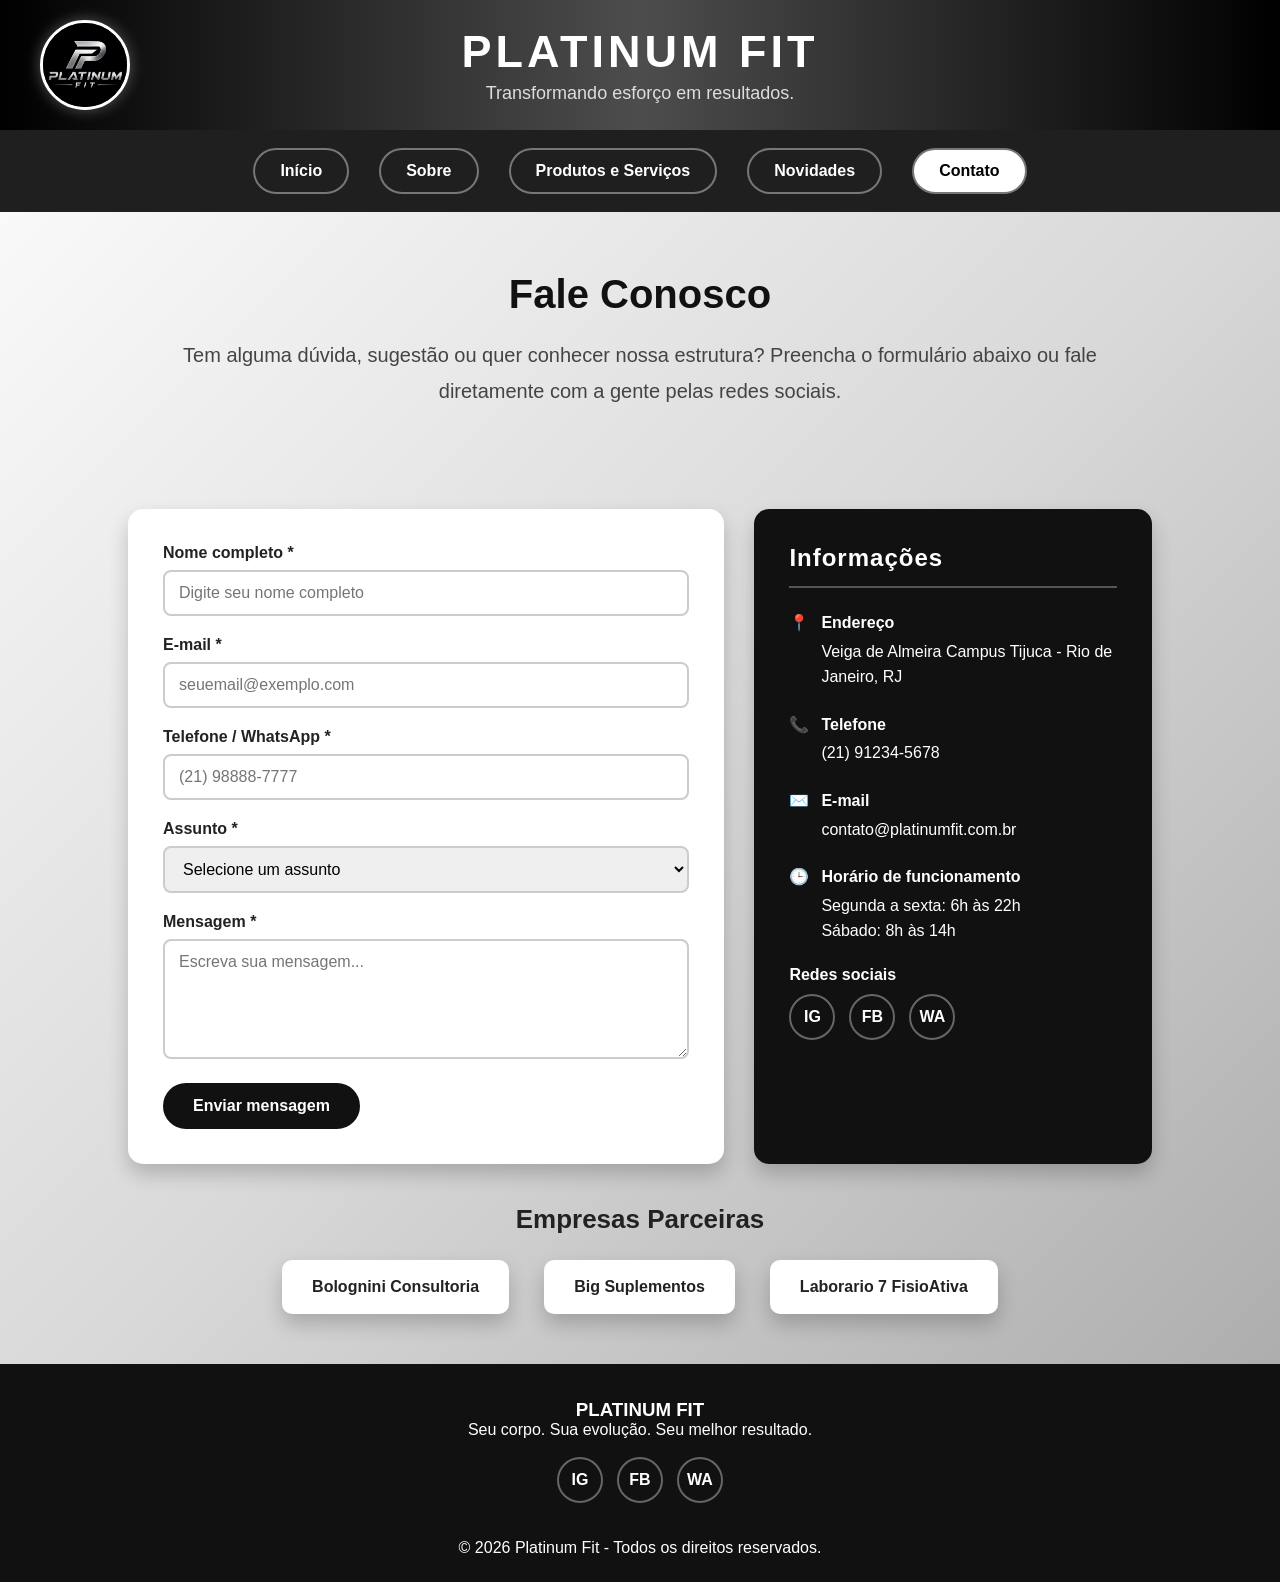
<file: contato.html>
<!DOCTYPE html>
<html lang="pt-BR">
<head>
    <meta charset="UTF-8">
    <meta name="viewport" content="width=device-width, initial-scale=1.0">
    <title>Platinum Fit | Contato</title>
    <meta name="description" content="Entre em contato com a Platinum Fit, envie sua mensagem ou siga nossas redes sociais.">

    <link rel="icon" href="logo-fit.png">
    <link rel="stylesheet" href="style.css">
</head>

<body>

<header>

    <img src="logo-fit.png" alt="Logo Platinum Fit" class="logo">

    <div class="titulo">
        <h1>PLATINUM FIT</h1>
        <p>Transformando esforço em resultados.</p>
    </div>

    <div style="width:90px;" aria-hidden="true"></div>

</header>

<nav class="menu-principal">

    <button class="menu-toggle" aria-label="Abrir menu">☰ Menu</button>

    <ul class="lista-menu">
        <li><a href="index.html">Início</a></li>
        <li><a href="sobre.html">Sobre</a></li>
        <li><a href="Portifolio.html">Produtos e Serviços</a></li>
        <li><a href="Novidades.html">Novidades</a></li>
        <li><a href="contato.html">Contato</a></li>
    </ul>

</nav>

<main>

    <section class="banner">
        <h2>Fale Conosco</h2>
        <p>
            Tem alguma dúvida, sugestão ou quer conhecer nossa estrutura?
            Preencha o formulário abaixo ou fale diretamente com a gente pelas
            redes sociais.
        </p>
    </section>

    <section class="contato-wrapper">

        <div class="form-contato">

            <div class="mensagem-sucesso" id="mensagem-sucesso"></div>

            <form id="form-contato" novalidate>

                <div class="campo">
                    <label for="nome">Nome completo *</label>
                    <input type="text" id="nome" name="nome" placeholder="Digite seu nome completo">
                    <span class="mensagem-erro"></span>
                </div>

                <div class="campo">
                    <label for="email">E-mail *</label>
                    <input type="email" id="email" name="email" placeholder="seuemail@exemplo.com">
                    <span class="mensagem-erro"></span>
                </div>

                <div class="campo">
                    <label for="telefone">Telefone / WhatsApp *</label>
                    <input type="tel" id="telefone" name="telefone" placeholder="(21) 98888-7777">
                    <span class="mensagem-erro"></span>
                </div>

                <div class="campo">
                    <label for="assunto">Assunto *</label>
                    <select id="assunto" name="assunto">
                        <option value="">Selecione um assunto</option>
                        <option value="matricula">Matrícula</option>
                        <option value="planos">Dúvida sobre planos</option>
                        <option value="personal">Personal Trainer</option>
                        <option value="outros">Outros assuntos</option>
                    </select>
                    <span class="mensagem-erro"></span>
                </div>

                <div class="campo">
                    <label for="mensagem">Mensagem *</label>
                    <textarea id="mensagem" name="mensagem" placeholder="Escreva sua mensagem..."></textarea>
                    <span class="mensagem-erro"></span>
                </div>

                <button type="submit" class="btn">Enviar mensagem</button>

            </form>

        </div>

        <aside class="info-contato">

            <h3>Informações</h3>

            <div class="info-item">
                <span>📍</span>
                <div>
                    <strong>Endereço</strong>
                    Veiga de Almeira Campus Tijuca - Rio de Janeiro, RJ
                </div>
            </div>

            <div class="info-item">
                <span>📞</span>
                <div>
                    <strong>Telefone</strong>
                    (21) 91234-5678
                </div>
            </div>

            <div class="info-item">
                <span>✉️</span>
                <div>
                    <strong>E-mail</strong>
                    contato@platinumfit.com.br
                </div>
            </div>

            <div class="info-item">
                <span>🕒</span>
                <div>
                    <strong>Horário de funcionamento</strong>
                    Segunda a sexta: 6h às 22h<br>
                    Sábado: 8h às 14h
                </div>
            </div>

            <div>
                <strong style="display:block; margin-bottom:10px;">Redes sociais</strong>
                <div class="redes-sociais">
                    <a href="https://instagram.com" target="_blank" rel="noopener" aria-label="Instagram">IG</a>
                    <a href="https://facebook.com" target="_blank" rel="noopener" aria-label="Facebook">FB</a>
                    <a href="https://wa.me/5521999999999" target="_blank" rel="noopener" aria-label="WhatsApp">WA</a>
                </div>
            </div>

        </aside>

    </section>

    <section class="parceiros">
        <h3>Empresas Parceiras</h3>
        <div class="lista-parceiros">
            <a href="#" target="_blank" rel="noopener">Bolognini Consultoria</a>
            <a href="#" target="_blank" rel="noopener">Big Suplementos</a>
            <a href="#" target="_blank" rel="noopener">Laborario 7 FisioAtiva</a>
        </div>
    </section>

</main>

<footer>

    <h3>PLATINUM FIT</h3>
    <p>Seu corpo. Sua evolução. Seu melhor resultado.</p>

    <div class="redes-sociais">
        <a href="https://instagram.com" target="_blank" rel="noopener" aria-label="Instagram">IG</a>
        <a href="https://facebook.com" target="_blank" rel="noopener" aria-label="Facebook">FB</a>
        <a href="https://wa.me/5521999999999" target="_blank" rel="noopener" aria-label="WhatsApp">WA</a>
    </div>

    <br>
    <p>© <span id="ano-atual">2026</span> Platinum Fit - Todos os direitos reservados.</p>

</footer>

<script src="script.js"></script>

</body>
</html>
</file>
<file: style.css>
/* =========================================================
   PLATINUM FIT — style.css
   Folha de estilos externa (uso em todas as páginas do site)
   ========================================================= */

:root{
    --preto:#111;
    --preto-2:#000;
    --cinza-escuro:#1f1f1f;
    --cinza:#4d4d4d;
    --cinza-medio:#777;
    --cinza-claro:#a6a6a6;
    --cinza-muitoclaro:#d9d9d9;
    --branco:#fff;
    --sombra:0 10px 20px rgba(0,0,0,.2);
    --raio:15px;
    --transicao:.3s ease;
}

*{
    margin:0;
    padding:0;
    box-sizing:border-box;
}

html{
    scroll-behavior:smooth;
}

body{
    font-family:Arial, Helvetica, sans-serif;
    background:linear-gradient(135deg,#ffffff,#d9d9d9,#a6a6a6);
    color:#222;
    min-height:100vh;
}

img{
    max-width:100%;
    display:block;
}

a{
    color:inherit;
}

/* ===================== HEADER ===================== */

header{
    background:linear-gradient(to right,#000,#4d4d4d,#000);
    color:white;
    padding:20px 40px;
    display:flex;
    justify-content:space-between;
    align-items:center;
    box-shadow:0 5px 15px rgba(0,0,0,.4);
    flex-wrap:wrap;
    gap:15px;
}

.logo{
    width:90px;
    height:90px;
    border-radius:50%;
    border:3px solid white;
    box-shadow:0 0 15px rgba(255,255,255,.3);
    object-fit:cover;
}

.titulo{
    text-align:center;
    flex:1;
}

.titulo h1{
    font-size:45px;
    letter-spacing:4px;
}

.titulo p{
    margin-top:5px;
    font-size:18px;
    color:#ddd;
}

/* ===================== NAVEGAÇÃO ===================== */

nav.menu-principal{
    background:#1f1f1f;
    text-align:center;
    padding:18px;
    position:relative;
}

.menu-toggle{
    display:none;
    background:none;
    border:2px solid white;
    color:white;
    font-size:22px;
    padding:8px 14px;
    border-radius:8px;
    cursor:pointer;
}

.lista-menu{
    list-style:none;
    display:flex;
    justify-content:center;
    flex-wrap:wrap;
    gap:0;
}

nav a{
    text-decoration:none;
    color:white;
    margin:0 15px;
    padding:12px 25px;
    border:2px solid #777;
    border-radius:30px;
    transition:var(--transicao);
    font-weight:bold;
    display:inline-block;
}

nav a:hover,
nav a.ativo{
    background:white;
    color:black;
}

/* ===================== BANNER / HERO ===================== */

.banner{
    text-align:center;
    padding:60px 20px;
}

.banner h2{
    font-size:40px;
    color:#111;
    margin-bottom:20px;
}

.banner p{
    width:75%;
    margin:auto;
    font-size:20px;
    line-height:1.8;
    color:#444;
}

.banner-imagem{
    width:80%;
    max-width:1000px;
    margin:30px auto 0;
    border-radius:var(--raio);
    box-shadow:var(--sombra);
    overflow:hidden;
}

.banner-imagem img{
    width:100%;
    height:380px;
    object-fit:cover;
}

/* ===================== CAIXAS DE CONTEÚDO ===================== */

.caixa{
    width:80%;
    margin:40px auto;
    background:white;
    padding:35px;
    border-radius:var(--raio);
    box-shadow:var(--sombra);
}

.caixa h3{
    text-align:center;
    margin-bottom:20px;
    font-size:30px;
    color:#222;
}

.caixa p{
    text-align:justify;
    line-height:1.8;
    font-size:18px;
}

.caixa + .caixa{
    margin-top:0;
}

/* ===================== GRID DE CARDS (genérico) ===================== */

.grid-cards{
    width:80%;
    margin:40px auto;
    display:grid;
    grid-template-columns:repeat(auto-fit,minmax(260px,1fr));
    gap:30px;
}

.card{
    background:white;
    border-radius:var(--raio);
    box-shadow:var(--sombra);
    overflow:hidden;
    display:flex;
    flex-direction:column;
    transition:transform var(--transicao), box-shadow var(--transicao);
}

.card:hover{
    transform:translateY(-8px);
    box-shadow:0 15px 30px rgba(0,0,0,.3);
}

.card img{
    width:100%;
    height:190px;
    object-fit:cover;
}

.card-conteudo{
    padding:22px;
    display:flex;
    flex-direction:column;
    flex:1;
}

.card-conteudo h4{
    font-size:22px;
    margin-bottom:10px;
    color:#111;
}

.card-conteudo p{
    font-size:16px;
    line-height:1.6;
    color:#444;
    flex:1;
}

.card-conteudo .preco{
    font-size:26px;
    font-weight:bold;
    color:#000;
    margin:12px 0;
}

.card-conteudo ul{
    margin:10px 0 15px 20px;
    font-size:15px;
    color:#333;
    line-height:1.8;
}

.badge{
    display:inline-block;
    background:var(--preto);
    color:white;
    font-size:12px;
    font-weight:bold;
    letter-spacing:1px;
    padding:5px 12px;
    border-radius:20px;
    margin-bottom:10px;
    align-self:flex-start;
}

.btn{
    display:inline-block;
    background:var(--preto);
    color:white;
    border:2px solid var(--preto);
    padding:12px 28px;
    border-radius:30px;
    font-weight:bold;
    text-decoration:none;
    cursor:pointer;
    transition:var(--transicao);
    font-size:16px;
    text-align:center;
}

.btn:hover{
    background:white;
    color:var(--preto);
}

.btn-secundario{
    background:transparent;
    color:var(--preto);
}

.btn-secundario:hover{
    background:var(--preto);
    color:white;
}

.centralizar{
    text-align:center;
    margin:35px 0;
}

/* ===================== PÁGINA SOBRE ===================== */

.linha-do-tempo{
    width:80%;
    margin:40px auto;
    border-left:4px solid var(--preto);
    padding-left:30px;
}

.evento-tempo{
    position:relative;
    margin-bottom:35px;
}

.evento-tempo::before{
    content:"";
    position:absolute;
    left:-38px;
    top:5px;
    width:16px;
    height:16px;
    background:var(--preto);
    border-radius:50%;
    border:3px solid white;
    box-shadow:0 0 0 2px var(--preto);
}

.evento-tempo h4{
    font-size:20px;
    color:#111;
    margin-bottom:6px;
}

.evento-tempo span{
    display:block;
    font-weight:bold;
    color:#666;
    margin-bottom:6px;
}

.duas-colunas{
    width:80%;
    margin:40px auto;
    display:grid;
    grid-template-columns:1fr 1fr;
    gap:30px;
    align-items:center;
}

.duas-colunas img{
    border-radius:var(--raio);
    box-shadow:var(--sombra);
    width:100%;
    height:320px;
    object-fit:cover;
}

/* ===================== NOVIDADES ===================== */

.artigo-data{
    font-size:14px;
    color:#777;
    font-weight:bold;
    margin-bottom:8px;
    text-transform:uppercase;
}

.leia-mais-texto{
    display:none;
}

.leia-mais-texto.aberto{
    display:block;
    margin-top:10px;
}

.link-leia-mais{
    background:none;
    border:none;
    color:var(--preto);
    font-weight:bold;
    text-decoration:underline;
    cursor:pointer;
    padding:0;
    font-size:15px;
    align-self:flex-start;
    margin-top:auto;
}

/* ===================== CONTATO ===================== */

.contato-wrapper{
    width:80%;
    margin:40px auto;
    display:grid;
    grid-template-columns:1.2fr .8fr;
    gap:30px;
}

.form-contato{
    background:white;
    padding:35px;
    border-radius:var(--raio);
    box-shadow:var(--sombra);
}

.campo{
    margin-bottom:20px;
}

.campo label{
    display:block;
    font-weight:bold;
    margin-bottom:8px;
    color:#222;
}

.campo input,
.campo textarea,
.campo select{
    width:100%;
    padding:12px 14px;
    border:2px solid #ccc;
    border-radius:8px;
    font-size:16px;
    font-family:inherit;
    transition:border var(--transicao);
}

.campo input:focus,
.campo textarea:focus,
.campo select:focus{
    outline:none;
    border-color:var(--preto);
}

.campo textarea{
    resize:vertical;
    min-height:120px;
}

.campo.erro input,
.campo.erro textarea,
.campo.erro select{
    border-color:#c0392b;
}

.mensagem-erro{
    color:#c0392b;
    font-size:14px;
    margin-top:6px;
    display:none;
    font-weight:bold;
}

.campo.erro .mensagem-erro{
    display:block;
}

.mensagem-sucesso{
    display:none;
    background:#e6f7e9;
    border:2px solid #2e7d32;
    color:#1b5e20;
    padding:16px 20px;
    border-radius:10px;
    margin-bottom:20px;
    font-weight:bold;
}

.mensagem-sucesso.mostrar{
    display:block;
}

.info-contato{
    background:var(--preto);
    color:white;
    padding:35px;
    border-radius:var(--raio);
    box-shadow:var(--sombra);
    display:flex;
    flex-direction:column;
    gap:22px;
}

.info-contato h3{
    font-size:24px;
    letter-spacing:1px;
    border-bottom:2px solid #555;
    padding-bottom:14px;
}

.info-item{
    display:flex;
    gap:12px;
    align-items:flex-start;
    font-size:16px;
    line-height:1.6;
}

.info-item strong{
    display:block;
    margin-bottom:3px;
}

.redes-sociais{
    display:flex;
    gap:14px;
    margin-top:10px;
    flex-wrap:wrap;
}

.redes-sociais a{
    border:2px solid #666;
    border-radius:50%;
    width:46px;
    height:46px;
    display:flex;
    align-items:center;
    justify-content:center;
    text-decoration:none;
    color:white;
    font-weight:bold;
    transition:var(--transicao);
}

.redes-sociais a:hover{
    background:white;
    color:black;
    border-color:white;
}

.parceiros{
    width:80%;
    margin:10px auto 50px;
    text-align:center;
}

.parceiros h3{
    margin-bottom:25px;
    font-size:26px;
}

.lista-parceiros{
    display:flex;
    justify-content:center;
    flex-wrap:wrap;
    gap:35px;
}

.lista-parceiros a{
    background:white;
    padding:18px 30px;
    border-radius:10px;
    box-shadow:var(--sombra);
    text-decoration:none;
    font-weight:bold;
    color:#222;
    transition:var(--transicao);
}

.lista-parceiros a:hover{
    background:var(--preto);
    color:white;
}

/* ===================== FOOTER ===================== */

footer{
    margin-top:50px;
    background:#111;
    color:white;
    text-align:center;
    padding:35px 20px 25px;
}

footer .redes-sociais{
    justify-content:center;
    margin:18px auto;
}

/* ===================== RESPONSIVO ===================== */

@media (max-width:900px){

    .duas-colunas{
        grid-template-columns:1fr;
    }

    .contato-wrapper{
        grid-template-columns:1fr;
    }
}

@media (max-width:768px){

    header{
        flex-direction:column;
        text-align:center;
        padding:20px;
    }

    .titulo h1{
        font-size:32px;
    }

    .menu-toggle{
        display:inline-block;
        margin:0 auto;
    }

    .lista-menu{
        display:none;
        flex-direction:column;
        gap:10px;
        margin-top:15px;
    }

    .lista-menu.aberto{
        display:flex;
    }

    nav a{
        margin:0;
        display:block;
    }

    .banner h2{
        font-size:28px;
    }

    .banner p{
        width:95%;
        font-size:17px;
    }

    .caixa, .grid-cards, .linha-do-tempo, .duas-colunas, .contato-wrapper, .parceiros{
        width:92%;
    }
}

@media (max-width:480px){

    .titulo h1{
        font-size:26px;
        letter-spacing:2px;
    }

    .logo{
        width:70px;
        height:70px;
    }

    .caixa{
        padding:22px;
    }

    .card-conteudo h4{
        font-size:19px;
    }
}
</file>
